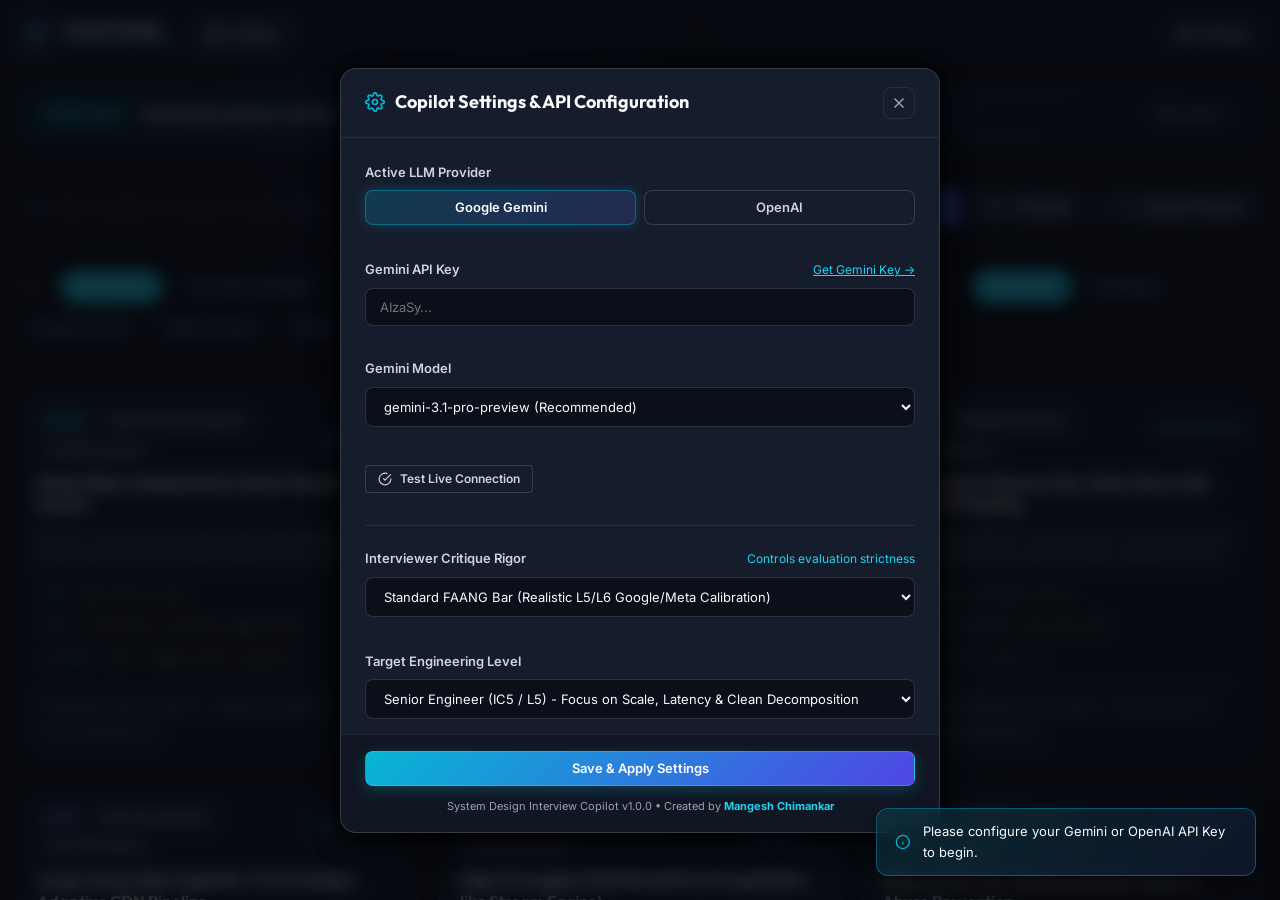
<file: app/index.html>
<!DOCTYPE html>
<html lang="en">
<head>
  <meta charset="UTF-8">
  <meta name="viewport" content="width=device-width, initial-scale=1.0">
  <title>System Design Interview Copilot</title>
  <link rel="stylesheet" href="css/variables.css">
  <link rel="stylesheet" href="css/layout.css">
  <link rel="stylesheet" href="css/components.css">
</head>
<body>
  <div class="studio-app">
    <!-- Top Navigation Header -->
    <header class="studio-header">
      <div class="header-left">
        <a href="#" class="brand-logo" id="brand-home-link" title="Open Problem Catalog">
          <div class="brand-icon-box">
            <svg width="22" height="22" viewBox="0 0 24 24" fill="none" stroke="currentColor" stroke-width="2">
              <rect x="2" y="2" width="8" height="8" rx="2" stroke="#06B6D4"/>
              <rect x="14" y="2" width="8" height="8" rx="2" stroke="#6366F1"/>
              <rect x="8" y="14" width="8" height="8" rx="2" stroke="#10B981"/>
              <path d="M6 10v2a2 2 0 002 2h8a2 2 0 002-2v-2" stroke="#94A3B8"/>
              <path d="M12 10v4" stroke="#94A3B8"/>
            </svg>
          </div>
          <div class="brand-name">
            <span>System Design</span>
            <span class="brand-tag">Interview Copilot</span>
          </div>
        </a>
        <button id="btn-header-catalog" class="btn btn-secondary btn-sm" title="Open Problem Library & AI Generator">
          <svg width="14" height="14" viewBox="0 0 24 24" fill="none" stroke="currentColor" stroke-width="2">
            <rect x="3" y="3" width="7" height="7"/>
            <rect x="14" y="3" width="7" height="7"/>
            <rect x="14" y="14" width="7" height="7"/>
            <rect x="3" y="14" width="7" height="7"/>
          </svg>
          <span>Catalog</span>
        </button>
      </div>

      <!-- Phase Stepper -->
      <nav class="header-stepper" id="header-stepper">
        <div class="step-item" data-phase="1" id="step-nav-1" title="Phase 1: Problem & Scope">
          <span class="step-num">1</span>
          <span class="step-label">Problem</span>
        </div>
        <span class="step-arrow">&gt;</span>
        <div class="step-item" data-phase="2" id="step-nav-2" title="Phase 2: Requirements & Math">
          <span class="step-num">2</span>
          <span class="step-label">Requirements</span>
        </div>
        <span class="step-arrow">&gt;</span>
        <div class="step-item" data-phase="3" id="step-nav-3" title="Phase 3: Architecture & Schemas">
          <span class="step-num">3</span>
          <span class="step-label">Architecture</span>
        </div>
        <span class="step-arrow">&gt;</span>
        <div class="step-item" data-phase="4" id="step-nav-4" title="Phase 4: Deep Dives">
          <span class="step-num">4</span>
          <span class="step-label">Deep Dives</span>
        </div>
        <span class="step-arrow">&gt;</span>
        <div class="step-item" data-phase="5" id="step-nav-5" title="Phase 5: Final Scorecard">
          <span class="step-num">5</span>
          <span class="step-label">Scorecard</span>
        </div>
      </nav>

      <!-- Right Header Actions -->
      <div class="header-right">
        <!-- Global Timer -->
        <div class="global-timer-widget" id="global-timer-widget">
          <span class="timer-dot"></span>
          <span id="global-timer-display">00:00</span>
        </div>

        <!-- Badges -->
        <span class="badge badge-cyan" id="header-level-badge">Senior</span>
        <span class="badge badge-indigo" id="header-model-badge">Gemini 3.1 Pro</span>

        <!-- Settings Button -->
        <button id="btn-open-settings-modal" class="btn btn-secondary btn-sm" title="Configure Settings & API Keys">
          <svg width="15" height="15" viewBox="0 0 24 24" fill="none" stroke="currentColor" stroke-width="2">
            <circle cx="12" cy="12" r="3"/>
            <path d="M19.4 15a1.65 1.65 0 0 0 .33 1.82l.06.06a2 2 0 0 1 0 2.83 2 2 0 0 1-2.83 0l-.06-.06a1.65 1.65 0 0 0-1.82-.33 1.65 1.65 0 0 0-1 1.51V21a2 2 0 0 1-2 2 2 2 0 0 1-2-2v-.09A1.65 1.65 0 0 0 9 19.4a1.65 1.65 0 0 0-1.82.33l-.06.06a2 2 0 0 1-2.83 0 2 2 0 0 1 0-2.83l.06-.06a1.65 1.65 0 0 0 .33-1.82 1.65 1.65 0 0 0-1.51-1H3a2 2 0 0 1-2-2 2 2 0 0 1 2-2h.09A1.65 1.65 0 0 0 4.6 9a1.65 1.65 0 0 0-.33-1.82l-.06-.06a2 2 0 0 1 0-2.83 2 2 0 0 1 2.83 0l.06.06a1.65 1.65 0 0 0 1.82.33H9a1.65 1.65 0 0 0 1-1.51V3a2 2 0 0 1 2-2 2 2 0 0 1 2 2v.09a1.65 1.65 0 0 0 1 1.51 1.65 1.65 0 0 0 1.82-.33l.06-.06a2 2 0 0 1 2.83 0 2 2 0 0 1 0 2.83l-.06.06a1.65 1.65 0 0 0-.33 1.82V9a1.65 1.65 0 0 0 1.51 1H21a2 2 0 0 1 2 2 2 2 0 0 1-2 2h-.09a1.65 1.65 0 0 0-1.51 1z"/>
          </svg>
          Settings
        </button>
      </div>
    </header>

    <!-- Main Workspace Stage Viewport (Modular Stage Views loaded here) -->
    <main class="studio-main">
      <div class="stage-viewport" id="stage-viewport"></div>
    </main>

    <!-- Modular Modals Root -->
    <div id="modals-root"></div>

    <!-- Modular Floating Tools Root (Clarification Drawer & AI Assistant) -->
    <div id="floating-tools-root"></div>

    <!-- Toast Notification Container -->
    <div id="toast-container" class="toast-container"></div>
  </div>

  <script type="module" src="js/app.js"></script>
</body>
</html>
</file>
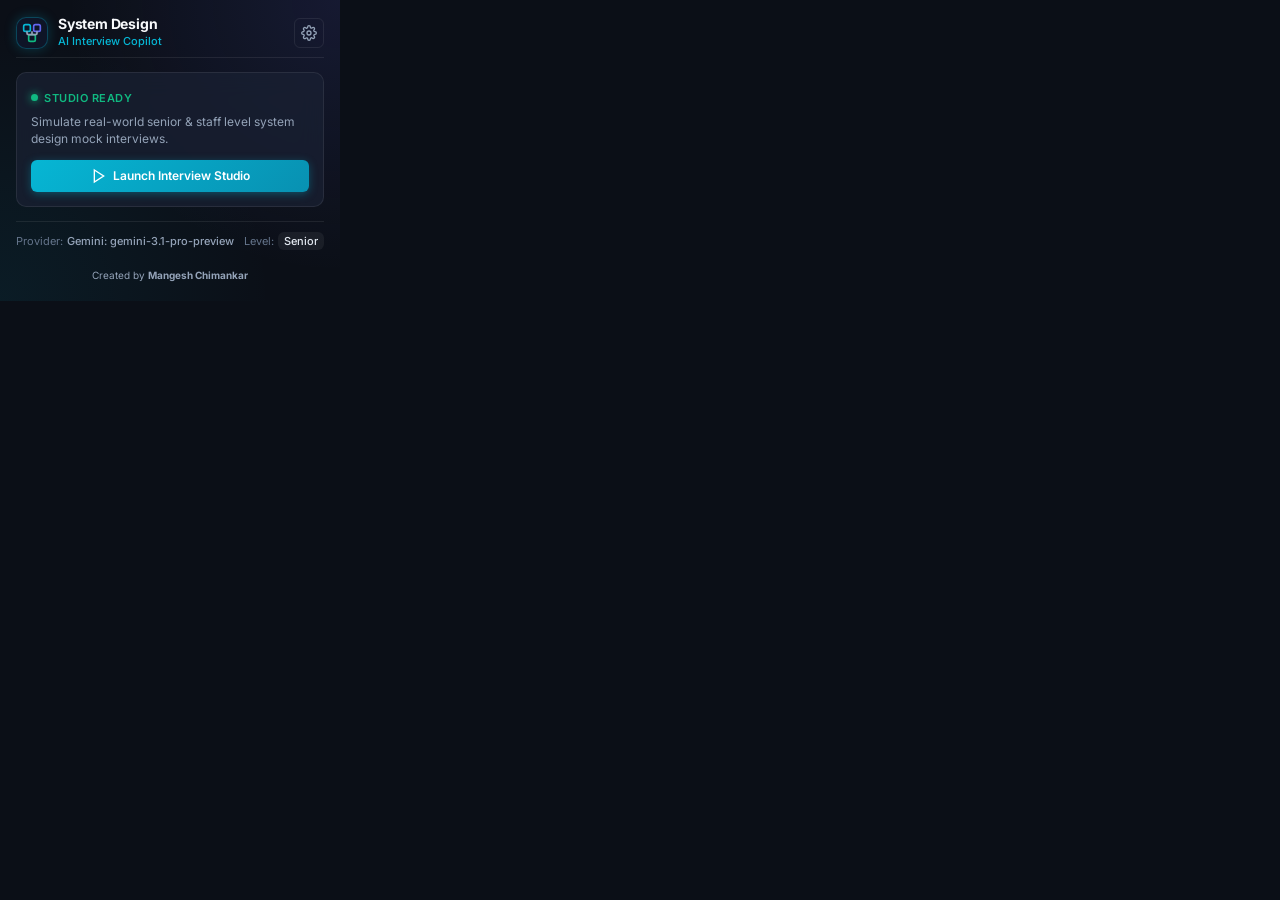
<file: popup/popup.html>
<!DOCTYPE html>
<html lang="en">
<head>
  <meta charset="UTF-8">
  <meta name="viewport" content="width=device-width, initial-scale=1.0">
  <title>System Design Copilot</title>
  <link rel="stylesheet" href="popup.css">
</head>
<body>
  <div class="popup-container">
    <!-- Header -->
    <header class="popup-header">
      <div class="brand">
        <div class="logo-badge">
          <svg width="20" height="20" viewBox="0 0 24 24" fill="none" stroke="currentColor" stroke-width="2">
            <rect x="2" y="2" width="8" height="8" rx="2" stroke="#06B6D4"/>
            <rect x="14" y="2" width="8" height="8" rx="2" stroke="#6366F1"/>
            <rect x="8" y="14" width="8" height="8" rx="2" stroke="#10B981"/>
            <path d="M6 10v2a2 2 0 002 2h8a2 2 0 002-2v-2" stroke="#94A3B8"/>
            <path d="M12 10v4" stroke="#94A3B8"/>
          </svg>
        </div>
        <div>
          <h1 class="brand-title">System Design</h1>
          <span class="brand-subtitle">AI Interview Copilot</span>
        </div>
      </div>
      <button id="btn-open-settings" class="icon-btn" title="Open Settings">
        <svg width="16" height="16" viewBox="0 0 24 24" fill="none" stroke="currentColor" stroke-width="2">
          <circle cx="12" cy="12" r="3"/>
          <path d="M19.4 15a1.65 1.65 0 0 0 .33 1.82l.06.06a2 2 0 0 1 0 2.83 2 2 0 0 1-2.83 0l-.06-.06a1.65 1.65 0 0 0-1.82-.33 1.65 1.65 0 0 0-1 1.51V21a2 2 0 0 1-2 2 2 2 0 0 1-2-2v-.09A1.65 1.65 0 0 0 9 19.4a1.65 1.65 0 0 0-1.82.33l-.06.06a2 2 0 0 1-2.83 0 2 2 0 0 1 0-2.83l.06-.06a1.65 1.65 0 0 0 .33-1.82 1.65 1.65 0 0 0-1.51-1H3a2 2 0 0 1-2-2 2 2 0 0 1 2-2h.09A1.65 1.65 0 0 0 4.6 9a1.65 1.65 0 0 0-.33-1.82l-.06-.06a2 2 0 0 1 0-2.83 2 2 0 0 1 2.83 0l.06.06a1.65 1.65 0 0 0 1.82.33H9a1.65 1.65 0 0 0 1-1.51V3a2 2 0 0 1 2-2 2 2 0 0 1 2 2v.09a1.65 1.65 0 0 0 1 1.51 1.65 1.65 0 0 0 1.82-.33l.06-.06a2 2 0 0 1 2.83 0 2 2 0 0 1 0 2.83l-.06.06a1.65 1.65 0 0 0-.33 1.82V9a1.65 1.65 0 0 0 1.51 1H21a2 2 0 0 1 2 2 2 2 0 0 1-2 2h-.09a1.65 1.65 0 0 0-1.51 1z"/>
        </svg>
      </button>
    </header>

    <!-- Session Status Card -->
    <section id="session-card" class="session-card">
      <div id="no-session-view" class="card-content">
        <div class="status-indicator ready">
          <span class="pulse-dot"></span>
          <span>Studio Ready</span>
        </div>
        
        <!-- Last Completed Interview Summary Pill (if available) -->
        <div id="last-interview-summary" class="last-interview-box hidden" style="margin: 10px 0; padding: 8px 10px; background: rgba(10, 14, 24, 0.6); border: 1px solid var(--border-subtle); border-radius: var(--radius-sm); text-align: left;">
          <div style="display: flex; justify-content: space-between; align-items: center; margin-bottom: 2px;">
            <span style="font-size: 10px; font-weight: 700; color: var(--cyan-400); text-transform: uppercase;">Latest Result</span>
            <span id="last-interview-verdict" class="badge badge-emerald" style="font-size: 9px; padding: 2px 6px;">Strong Hire</span>
          </div>
          <div id="last-interview-title" style="font-size: 11px; font-weight: 600; color: var(--text-primary); white-space: nowrap; overflow: hidden; text-overflow: ellipsis;">
            Global Ride-Hailing Match
          </div>
          <div id="last-interview-meta" style="font-size: 10px; color: var(--text-muted); margin-top: 2px;">
            Score: 88/100 • 35m active
          </div>
        </div>

        <p id="no-session-desc" class="status-text">Simulate real-world senior & staff level system design mock interviews.</p>
        <button id="btn-start-new" class="btn btn-primary btn-block">
          <svg width="16" height="16" viewBox="0 0 24 24" fill="none" stroke="currentColor" stroke-width="2">
            <polygon points="5 3 19 12 5 21 5 3"/>
          </svg>
          Launch Interview Studio
        </button>
      </div>

      <div id="active-session-view" class="card-content hidden">
        <div class="status-indicator active">
          <span class="pulse-dot active-dot"></span>
          <span>Interview In Progress</span>
        </div>
        <h3 id="session-problem-title" class="session-title">Designing Distributed System</h3>
        <div class="session-meta">
          <span id="session-phase-badge" class="badge">Phase 2: Clarification</span>
          <span id="session-time" class="time-badge">14:20</span>
        </div>
        <div class="action-row">
          <button id="btn-resume-session" class="btn btn-primary">
            Resume Interview
          </button>
          <button id="btn-discard-session" class="btn btn-ghost" title="Reset Session">
            <svg width="14" height="14" viewBox="0 0 24 24" fill="none" stroke="currentColor" stroke-width="2">
              <polyline points="3 6 5 6 21 6"/>
              <path d="M19 6v14a2 2 0 0 1-2 2H7a2 2 0 0 1-2-2V6m3 0V4a2 2 0 0 1 2-2h4a2 2 0 0 1 2 2v2"/>
            </svg>
          </button>
        </div>
      </div>
    </section>

    <!-- Model Status & Level Footer -->
    <footer class="popup-footer">
      <div class="footer-item">
        <span class="label">Provider:</span>
        <span id="footer-provider" class="value">Gemini 3.1 Pro</span>
      </div>
      <div class="footer-item">
        <span class="label">Level:</span>
        <span id="footer-level" class="value badge-level">Senior Eng</span>
      </div>
    </footer>
    <div style="text-align: center; padding: 4px 0 2px; font-size: 10px; color: var(--text-muted);">
      Created by <strong style="color: var(--cyan-400);">Mangesh Chimankar</strong>
    </div>
  </div>

  <script type="module" src="popup.js"></script>
</body>
</html>
</file>
<file: app/css/variables.css>
@import url('https://fonts.googleapis.com/css2?family=Inter:wght@300;400;500;600;700;800&family=JetBrains+Mono:ital,wght@0,400;0,500;0,700;1,400&family=Outfit:wght@500;600;700;800&display=swap');

:root {
  /* Color Palette - Deep Cyber & Sleek Dark Mode */
  --bg-base: #07090E;
  --bg-surface: #0E131F;
  --bg-surface-elevated: #151C2C;
  --bg-surface-glass: rgba(14, 19, 31, 0.75);
  --bg-card: rgba(21, 28, 44, 0.6);
  --bg-card-hover: rgba(28, 38, 60, 0.8);
  --bg-input: rgba(10, 14, 24, 0.85);

  /* Borders & Glows */
  --border-subtle: rgba(255, 255, 255, 0.08);
  --border-medium: rgba(255, 255, 255, 0.14);
  --border-bright: rgba(255, 255, 255, 0.25);
  --border-cyan-glow: rgba(6, 182, 212, 0.4);
  --border-indigo-glow: rgba(99, 102, 241, 0.4);

  /* Accent Colors */
  --cyan-400: #22D3EE;
  --cyan-500: #06B6D4;
  --cyan-600: #0891B2;
  --cyan-glow: rgba(6, 182, 212, 0.25);

  --indigo-400: #818CF8;
  --indigo-500: #6366F1;
  --indigo-600: #4F46E5;
  --indigo-glow: rgba(99, 102, 241, 0.25);

  --purple-500: #A855F7;
  --emerald-400: #34D399;
  --emerald-500: #10B981;
  --amber-400: #FBBF24;
  --amber-500: #F59E0B;
  --rose-400: #FB7185;
  --rose-500: #F43F5E;

  /* Typography Colors */
  --text-primary: #F8FAFC;
  --text-secondary: #CBD5E1;
  --text-muted: #94A3B8;
  --text-subtle: #64748B;
  --text-inverse: #0F172A;

  /* Fonts */
  --font-sans: 'Inter', system-ui, -apple-system, sans-serif;
  --font-display: 'Outfit', 'Inter', system-ui, sans-serif;
  --font-mono: 'JetBrains Mono', monospace;

  /* Shadows */
  --shadow-sm: 0 1px 2px 0 rgba(0, 0, 0, 0.4);
  --shadow-md: 0 4px 12px -1px rgba(0, 0, 0, 0.5), 0 2px 4px -2px rgba(0, 0, 0, 0.4);
  --shadow-lg: 0 12px 28px -4px rgba(0, 0, 0, 0.6), 0 4px 8px -2px rgba(0, 0, 0, 0.4);
  --shadow-cyan-glow: 0 0 20px -2px rgba(6, 182, 212, 0.35);
  --shadow-indigo-glow: 0 0 20px -2px rgba(99, 102, 241, 0.35);

  /* Radii */
  --radius-xs: 4px;
  --radius-sm: 8px;
  --radius-md: 12px;
  --radius-lg: 16px;
  --radius-xl: 20px;
  --radius-full: 9999px;

  /* Transitions */
  --transition-fast: 150ms cubic-bezier(0.4, 0, 0.2, 1);
  --transition-normal: 250ms cubic-bezier(0.4, 0, 0.2, 1);
  --transition-smooth: 350ms cubic-bezier(0.16, 1, 0.3, 1);

  /* Layout Constants */
  --header-height: 68px;
  --max-content-width: 1400px;
}
</file>
<file: app/css/layout.css>
/* System Design Studio - Layout Styles */

* {
  box-sizing: border-box;
  margin: 0;
  padding: 0;
}

.hidden, [hidden] {
  display: none !important;
}

html, body {
  width: 100%;
  height: 100%;
  background-color: var(--bg-base);
  color: var(--text-primary);
  font-family: var(--font-sans);
  font-size: 14px;
  line-height: 1.6;
  overflow: hidden;
  -webkit-font-smoothing: antialiased;
  -moz-osx-font-smoothing: grayscale;
}

/* Background Ambient Lighting Glows */
body::before {
  content: '';
  position: fixed;
  top: -150px;
  left: 15%;
  width: 600px;
  height: 600px;
  background: radial-gradient(circle, rgba(99, 102, 241, 0.12) 0%, transparent 70%);
  pointer-events: none;
  z-index: 0;
}

body::after {
  content: '';
  position: fixed;
  bottom: -150px;
  right: 15%;
  width: 700px;
  height: 700px;
  background: radial-gradient(circle, rgba(6, 182, 212, 0.09) 0%, transparent 70%);
  pointer-events: none;
  z-index: 0;
}

.studio-app {
  display: flex;
  flex-direction: column;
  height: 100vh;
  width: 100vw;
  position: relative;
  z-index: 1;
}

/* ==========================================================================
   Header Bar
   ========================================================================== */
.studio-header {
  height: var(--header-height);
  background: var(--bg-surface-glass);
  backdrop-filter: blur(16px);
  -webkit-backdrop-filter: blur(16px);
  border-bottom: 1px solid var(--border-subtle);
  display: flex;
  align-items: center;
  justify-content: space-between;
  padding: 0 18px;
  gap: 12px;
  flex-shrink: 0;
  z-index: 50;
}

.header-left {
  display: flex;
  align-items: center;
  gap: 12px;
  flex-shrink: 0;
}

.brand-logo {
  display: flex;
  align-items: center;
  gap: 10px;
  cursor: pointer;
  text-decoration: none;
}

.brand-icon-box {
  width: 36px;
  height: 36px;
  border-radius: var(--radius-md);
  background: linear-gradient(135deg, rgba(14, 19, 31, 0.9), rgba(21, 28, 44, 0.9));
  border: 1px solid var(--border-cyan-glow);
  box-shadow: 0 0 16px var(--cyan-glow);
  display: flex;
  align-items: center;
  justify-content: center;
  flex-shrink: 0;
}

.brand-name {
  font-family: var(--font-display);
  font-size: 15px;
  font-weight: 700;
  color: var(--text-primary);
  letter-spacing: -0.3px;
  display: flex;
  flex-direction: column;
  line-height: 1.15;
}

.brand-tag {
  font-family: var(--font-sans);
  font-size: 10px;
  font-weight: 600;
  color: var(--cyan-400);
  text-transform: uppercase;
  letter-spacing: 0.8px;
}

/* Stepper Bar in Header */
.header-stepper {
  display: flex;
  align-items: center;
  gap: 4px;
  background: rgba(10, 14, 24, 0.6);
  padding: 3px 6px;
  border-radius: var(--radius-full);
  border: 1px solid var(--border-subtle);
  flex: 0 1 auto;
  min-width: 0;
  overflow-x: auto;
  scrollbar-width: none;
}

.header-stepper::-webkit-scrollbar {
  display: none;
}

.step-item {
  display: flex;
  align-items: center;
  gap: 6px;
  padding: 4px 9px;
  border-radius: var(--radius-full);
  color: var(--text-subtle);
  font-size: 11px;
  font-weight: 500;
  white-space: nowrap;
  flex-shrink: 0;
  transition: all var(--transition-normal);
  cursor: default;
  user-select: none;
}

.step-num {
  width: 18px;
  height: 18px;
  border-radius: 50%;
  background: rgba(255, 255, 255, 0.06);
  display: flex;
  align-items: center;
  justify-content: center;
  font-size: 10px;
  font-weight: 700;
  font-family: var(--font-mono);
  flex-shrink: 0;
}

.step-item.active {
  background: linear-gradient(135deg, rgba(6, 182, 212, 0.2), rgba(99, 102, 241, 0.2));
  border: 1px solid var(--border-cyan-glow);
  color: var(--text-primary);
  box-shadow: 0 0 12px var(--cyan-glow);
}

.step-item.active .step-num {
  background: var(--cyan-500);
  color: #FFFFFF;
}

.step-item.completed {
  color: var(--emerald-400);
}

.step-item.completed .step-num {
  background: rgba(16, 185, 129, 0.2);
  color: var(--emerald-400);
  border: 1px solid rgba(16, 185, 129, 0.4);
}

.step-arrow {
  color: var(--border-medium);
  font-size: 9px;
  flex-shrink: 0;
}

/* Header Right Actions */
.header-right {
  display: flex;
  align-items: center;
  gap: 8px;
  flex-shrink: 0;
  justify-content: flex-end;
}

/* Session Timer Widget */
.global-timer-widget {
  display: flex;
  align-items: center;
  gap: 6px;
  background: rgba(15, 23, 42, 0.8);
  border: 1px solid var(--border-subtle);
  border-radius: var(--radius-full);
  padding: 4px 10px;
  font-family: var(--font-mono);
  font-size: 12px;
  font-weight: 600;
  color: var(--text-secondary);
  box-shadow: var(--shadow-sm);
  flex-shrink: 0;
  white-space: nowrap;
}

.global-timer-widget.running {
  border-color: var(--border-cyan-glow);
  color: var(--cyan-400);
}

.timer-dot {
  width: 8px;
  height: 8px;
  border-radius: 50%;
  background: var(--text-subtle);
}

.global-timer-widget.running .timer-dot {
  background: var(--cyan-400);
  box-shadow: 0 0 8px var(--cyan-400);
  animation: pulse 1.5s infinite;
}

/* ==========================================================================
   Main Stage Container
   ========================================================================== */
.studio-main {
  flex: 1;
  position: relative;
  overflow-y: auto;
  overflow-x: hidden;
  display: flex;
  flex-direction: column;
}

.stage-viewport {
  flex: 1;
  width: 100%;
  max-width: var(--max-content-width);
  margin: 0 auto;
  padding: 28px 32px 64px;
  display: flex;
  flex-direction: column;
  animation: fadeIn 0.3s ease-out;
}

.stage-view {
  display: none;
  width: 100%;
  flex-direction: column;
  gap: 24px;
}

.stage-view.active {
  display: flex;
}

@keyframes fadeIn {
  from { opacity: 0; transform: translateY(6px); }
  to { opacity: 1; transform: translateY(0); }
}

/* ==========================================================================
   Toast Notification Container
   ========================================================================== */
.toast-container {
  position: fixed;
  bottom: 24px;
  right: 24px;
  display: flex;
  flex-direction: column;
  gap: 10px;
  z-index: 9999;
  pointer-events: none;
}

.toast {
  pointer-events: auto;
  display: flex;
  align-items: center;
  gap: 12px;
  background: var(--bg-surface-elevated);
  border: 1px solid var(--border-medium);
  border-radius: var(--radius-md);
  padding: 12px 18px;
  color: var(--text-primary);
  font-size: 13px;
  box-shadow: var(--shadow-lg);
  backdrop-filter: blur(12px);
  animation: slideInRight 0.25s cubic-bezier(0.16, 1, 0.3, 1);
  max-width: 380px;
}

.toast.success {
  border-color: rgba(16, 185, 129, 0.4);
  background: linear-gradient(135deg, rgba(16, 185, 129, 0.15), rgba(15, 23, 42, 0.95));
}

.toast.error {
  border-color: rgba(244, 63, 94, 0.4);
  background: linear-gradient(135deg, rgba(244, 63, 94, 0.15), rgba(15, 23, 42, 0.95));
}

.toast.info {
  border-color: var(--border-cyan-glow);
  background: linear-gradient(135deg, rgba(6, 182, 212, 0.15), rgba(15, 23, 42, 0.95));
}

@keyframes slideInRight {
  from { opacity: 0; transform: translateX(40px); }
  to { opacity: 1; transform: translateX(0); }
}

/* ==========================================================================
   Responsive Breakpoints for Studio Navigation & Layout
   ========================================================================== */
@media (max-width: 1400px) {
  .step-label {
    max-width: 80px;
    overflow: hidden;
    text-overflow: ellipsis;
    white-space: nowrap;
  }
}

@media (max-width: 1180px) {
  .studio-header {
    padding: 0 12px;
    gap: 8px;
  }
  .step-label {
    display: none;
  }
  .header-stepper {
    gap: 3px;
    padding: 2px 4px;
  }
  .step-item {
    padding: 3px 6px;
  }
}

@media (max-width: 900px) {
  .brand-tag, .brand-name {
    display: none;
  }
  .header-stepper {
    max-width: 48vw;
  }
  .header-right #header-model-badge {
    max-width: 105px;
  }
}

@media (max-width: 720px) {
  .header-right .badge {
    display: none;
  }
}
  .stage-viewport {
    padding: 16px 16px 48px;
  }
  .header-right .badge {
    display: none;
  }
}

@media (max-width: 600px) {
  .studio-header {
    height: auto;
    min-height: 52px;
    padding: 6px 10px;
    flex-wrap: wrap;
  }
  .header-stepper {
    order: 3;
    width: 100%;
    justify-content: center;
    margin-top: 4px;
  }
  .global-timer-widget {
    padding: 3px 8px;
    font-size: 11px;
  }
}

/* ==========================================================================
   Robust Print Styles for Complete Multi-Page PDF Generation
   ========================================================================== */
@media print {
  html, body, .studio-app, .studio-main, .stage-viewport, .stage-view, #phase-view-6, .scorecard-container {
    height: auto !important;
    min-height: 0 !important;
    max-height: none !important;
    overflow: visible !important;
    position: static !important;
    display: block !important;
    width: 100% !important;
    max-width: 100% !important;
    padding: 0 !important;
    margin: 0 !important;
    background: #FFFFFF !important;
    color: #000000 !important;
  }

  body::before, body::after {
    display: none !important;
  }
}
</file>
<file: app/css/components.css>
/* System Design Studio - Component Styles */

/* ==========================================================================
   Buttons
   ========================================================================== */
.btn {
  display: inline-flex;
  align-items: center;
  justify-content: center;
  gap: 8px;
  font-family: var(--font-sans);
  font-size: 13px;
  font-weight: 600;
  line-height: 1;
  padding: 10px 18px;
  border-radius: var(--radius-sm);
  border: 1px solid transparent;
  cursor: pointer;
  transition: all var(--transition-normal);
  text-decoration: none;
  user-select: none;
  white-space: nowrap;
}

.btn:disabled {
  opacity: 0.5;
  cursor: not-allowed;
  transform: none !important;
  box-shadow: none !important;
}

.btn-primary {
  background: linear-gradient(135deg, var(--cyan-500), var(--indigo-600));
  color: #FFFFFF;
  border-color: rgba(255, 255, 255, 0.15);
  box-shadow: 0 4px 14px var(--cyan-glow);
}

.btn-primary:hover:not(:disabled) {
  background: linear-gradient(135deg, var(--cyan-400), var(--indigo-500));
  box-shadow: 0 6px 20px var(--shadow-cyan-glow);
  transform: translateY(-1px);
}

.btn-primary:active:not(:disabled) {
  transform: translateY(0);
}

.btn-secondary {
  background: var(--bg-surface-elevated);
  color: var(--text-secondary);
  border-color: var(--border-medium);
}

.btn-secondary:hover:not(:disabled) {
  background: var(--bg-card-hover);
  color: var(--text-primary);
  border-color: var(--border-bright);
}

.btn-ghost {
  background: transparent;
  color: var(--text-muted);
  border-color: transparent;
}

.btn-ghost:hover:not(:disabled) {
  background: rgba(255, 255, 255, 0.06);
  color: var(--text-primary);
}

.btn-danger {
  background: rgba(244, 63, 94, 0.15);
  color: var(--rose-400);
  border-color: rgba(244, 63, 94, 0.3);
}

.btn-danger:hover:not(:disabled) {
  background: var(--rose-500);
  color: #FFFFFF;
  border-color: var(--rose-500);
}

.btn-lg {
  padding: 12px 24px;
  font-size: 14px;
  border-radius: var(--radius-md);
}

.btn-sm {
  padding: 6px 12px;
  font-size: 12px;
  border-radius: var(--radius-xs);
}

/* ==========================================================================
   Cards & Panels
   ========================================================================== */
.card {
  background: var(--bg-card);
  backdrop-filter: blur(16px);
  -webkit-backdrop-filter: blur(16px);
  border: 1px solid var(--border-subtle);
  border-radius: var(--radius-lg);
  padding: 24px;
  box-shadow: var(--shadow-md);
  position: relative;
  transition: all var(--transition-normal);
}

.card:hover {
  border-color: var(--border-medium);
}

.card-header {
  display: flex;
  align-items: center;
  justify-content: space-between;
  margin-bottom: 16px;
}

.card-title {
  font-family: var(--font-display);
  font-size: 18px;
  font-weight: 700;
  color: var(--text-primary);
  display: flex;
  align-items: center;
  gap: 10px;
}

.card-subtitle {
  font-size: 13px;
  color: var(--text-muted);
  margin-top: 4px;
}

.hidden, [hidden] {
  display: none !important;
}

/* ==========================================================================
   Badges & Tags
   ========================================================================== */
.badge {
  display: inline-flex;
  align-items: center;
  gap: 5px;
  padding: 4px 10px;
  border-radius: var(--radius-full);
  font-size: 11px;
  font-weight: 600;
  letter-spacing: 0.3px;
  white-space: nowrap;
  line-height: 1.2;
  flex-shrink: 0;
}

.badge-cyan {
  background: rgba(6, 182, 212, 0.15);
  color: var(--cyan-400);
  border: 1px solid rgba(6, 182, 212, 0.3);
}

.badge-indigo {
  background: rgba(99, 102, 241, 0.15);
  color: var(--indigo-400);
  border: 1px solid rgba(99, 102, 241, 0.3);
}

.badge-emerald {
  background: rgba(16, 185, 129, 0.15);
  color: var(--emerald-400);
  border: 1px solid rgba(16, 185, 129, 0.3);
}

.badge-amber {
  background: rgba(245, 158, 11, 0.15);
  color: var(--amber-400);
  border: 1px solid rgba(245, 158, 11, 0.3);
}

.badge-purple {
  background: rgba(168, 85, 247, 0.15);
  color: #C084FC;
  border: 1px solid rgba(168, 85, 247, 0.3);
}

/* ==========================================================================
   Form Controls
   ========================================================================== */
.form-group {
  display: flex;
  flex-direction: column;
  gap: 8px;
  margin-bottom: 18px;
}

.form-label {
  font-size: 13px;
  font-weight: 600;
  color: var(--text-secondary);
  display: flex;
  align-items: center;
  justify-content: space-between;
}

.form-helper {
  font-size: 12px;
  color: var(--text-subtle);
  font-weight: 400;
}

.form-input, .form-select, .form-textarea {
  width: 100%;
  background: var(--bg-input);
  border: 1px solid var(--border-medium);
  border-radius: var(--radius-sm);
  padding: 10px 14px;
  color: var(--text-primary);
  font-family: var(--font-sans);
  font-size: 13px;
  transition: all var(--transition-fast);
  outline: none;
}

.form-input:focus, .form-select:focus, .form-textarea:focus {
  border-color: var(--cyan-500);
  box-shadow: 0 0 0 3px rgba(6, 182, 212, 0.18);
  background: rgba(15, 23, 42, 0.95);
}

.form-textarea {
  font-family: var(--font-mono);
  font-size: 13px;
  line-height: 1.6;
  resize: vertical;
  min-height: 120px;
}

/* ==========================================================================
   Modal Dialog
   ========================================================================== */
.modal-backdrop {
  position: fixed;
  inset: 0;
  background: rgba(7, 9, 14, 0.75);
  backdrop-filter: blur(8px);
  -webkit-backdrop-filter: blur(8px);
  display: flex;
  align-items: center;
  justify-content: center;
  z-index: 1000;
  opacity: 0;
  pointer-events: none;
  transition: opacity var(--transition-normal);
}

.modal-backdrop.open {
  opacity: 1;
  pointer-events: auto;
}

.modal-dialog {
  background: var(--bg-surface-elevated);
  border: 1px solid var(--border-medium);
  border-radius: var(--radius-lg);
  width: 90%;
  max-width: 600px;
  max-height: 85vh;
  display: flex;
  flex-direction: column;
  box-shadow: var(--shadow-lg), 0 0 30px rgba(0, 0, 0, 0.8);
  transform: scale(0.95) translateY(10px);
  transition: transform var(--transition-normal);
  overflow: hidden;
}

.modal-backdrop.open .modal-dialog {
  transform: scale(1) translateY(0);
}

.modal-header {
  display: flex;
  align-items: center;
  justify-content: space-between;
  padding: 18px 24px;
  border-bottom: 1px solid var(--border-subtle);
}

.modal-title {
  font-family: var(--font-display);
  font-size: 18px;
  font-weight: 700;
  color: var(--text-primary);
  display: flex;
  align-items: center;
  gap: 10px;
}

.modal-body {
  padding: 24px;
  overflow-y: auto;
  display: flex;
  flex-direction: column;
  gap: 16px;
}

.modal-footer {
  display: flex;
  align-items: center;
  justify-content: flex-end;
  gap: 12px;
  padding: 16px 24px;
  border-top: 1px solid var(--border-subtle);
  background: rgba(10, 14, 24, 0.4);
}

/* ==========================================================================
   Spinners & Pulsing Effects
   ========================================================================== */
.spinner {
  width: 18px;
  height: 18px;
  border: 2px solid rgba(255, 255, 255, 0.2);
  border-top-color: var(--cyan-400);
  border-radius: 50%;
  animation: spin 0.7s linear infinite;
}

@keyframes spin {
  to { transform: rotate(360deg); }
}

/* ==========================================================================
   Provider Panels & Tabs
   ========================================================================== */
.provider-tab.active {
  background: linear-gradient(135deg, rgba(6, 182, 212, 0.2), rgba(99, 102, 241, 0.2));
  border-color: var(--border-cyan-glow);
  color: var(--text-primary);
  box-shadow: 0 0 12px var(--cyan-glow);
}

.provider-panel {
  display: none;
  flex-direction: column;
  gap: 14px;
}

.provider-panel.active {
  display: flex;
}

/* ==========================================================================
   Test Connection Status Box
   ========================================================================== */
.test-status-box {
  margin-top: 10px;
  border-radius: var(--radius-sm);
  font-size: 12px;
  transition: all var(--transition-fast);
}

.test-status-box.testing {
  padding: 10px 14px;
  background: rgba(6, 182, 212, 0.08);
  border: 1px solid var(--border-cyan-glow);
  color: var(--cyan-400);
}

.test-status-box.success {
  padding: 10px 14px;
  background: rgba(16, 185, 129, 0.1);
  border: 1px solid rgba(16, 185, 129, 0.3);
  color: var(--emerald-400);
}

.test-status-box.error {
  padding: 10px 14px;
  background: rgba(244, 63, 94, 0.1);
  border: 1px solid rgba(244, 63, 94, 0.3);
  color: var(--rose-400);
}

.status-testing, .status-success, .status-error {
  display: flex;
  align-items: center;
  gap: 10px;
}

.status-sub {
  font-size: 11px;
  color: var(--text-muted);
  margin-top: 2px;
}

.icon-btn {
  background: transparent;
  border: 1px solid var(--border-subtle);
  color: var(--text-muted);
  width: 32px;
  height: 32px;
  border-radius: var(--radius-sm);
  display: flex;
  align-items: center;
  justify-content: center;
  cursor: pointer;
  transition: all var(--transition-fast);
}

.icon-btn:hover {
  background: rgba(255, 255, 255, 0.08);
  color: var(--text-primary);
  border-color: var(--border-medium);
}

/* ==========================================================================
   Phase 1: Discovery Banner & Action Bar
   ========================================================================== */
.discovery-banner {
  background: linear-gradient(135deg, rgba(6, 182, 212, 0.12), rgba(99, 102, 241, 0.08));
  border: 1px solid var(--border-cyan-glow);
  border-radius: var(--radius-lg);
  padding: 16px 20px;
  display: flex;
  align-items: center;
  justify-content: space-between;
  margin-bottom: 20px;
}

.banner-content {
  display: flex;
  align-items: center;
  justify-content: space-between;
  width: 100%;
}

.banner-left {
  display: flex;
  align-items: center;
  gap: 12px;
  flex-wrap: wrap;
}

.banner-role {
  font-weight: 600;
  color: var(--text-primary);
}

.banner-model {
  font-size: 12px;
  color: var(--text-muted);
}

.discovery-actions-bar {
  display: flex;
  align-items: center;
  justify-content: space-between;
  gap: 16px;
  margin-bottom: 20px;
  flex-wrap: wrap;
}

.discovery-search-box {
  position: relative;
  flex: 1;
  min-width: 260px;
}

.search-icon {
  position: absolute;
  left: 12px;
  top: 50%;
  transform: translateY(-50%);
  color: var(--text-subtle);
  pointer-events: none;
}

.search-input {
  width: 100%;
  padding-left: 36px !important;
}

.filter-chips-row {
  display: flex;
  align-items: center;
  gap: 8px;
  flex-wrap: wrap;
}

.filter-chip {
  background: rgba(15, 23, 42, 0.6);
  border: 1px solid var(--border-subtle);
  color: var(--text-muted);
  padding: 6px 14px;
  border-radius: var(--radius-full);
  font-size: 12px;
  font-weight: 500;
  cursor: pointer;
  transition: all var(--transition-fast);
  user-select: none;
}

.filter-chip:hover {
  border-color: var(--border-medium);
  color: var(--text-secondary);
}

.filter-chip.active {
  background: var(--cyan-500);
  border-color: var(--cyan-400);
  color: #FFFFFF;
  font-weight: 600;
  box-shadow: 0 0 12px var(--cyan-glow);
}

/* ==========================================================================
   Problem Cards Grid
   ========================================================================== */
.problem-cards-grid {
  display: grid;
  grid-template-columns: repeat(auto-fill, minmax(360px, 1fr));
  gap: 20px;
  margin-bottom: 28px;
}

.problem-card {
  background: var(--bg-card);
  border: 1px solid var(--border-subtle);
  border-radius: var(--radius-lg);
  padding: 20px;
  display: flex;
  flex-direction: column;
  gap: 12px;
  cursor: pointer;
  transition: all var(--transition-normal);
  position: relative;
  overflow: hidden;
}

.problem-card::before {
  content: '';
  position: absolute;
  top: 0;
  left: 0;
  right: 0;
  height: 2px;
  background: linear-gradient(90deg, var(--cyan-500), var(--indigo-500));
  opacity: 0;
  transition: opacity var(--transition-normal);
}

.problem-card:hover {
  transform: translateY(-3px);
  border-color: var(--border-cyan-glow);
  box-shadow: var(--shadow-lg), 0 0 20px rgba(6, 182, 212, 0.15);
  background: var(--bg-card-hover);
}

.problem-card:hover::before {
  opacity: 1;
}

.problem-card-top {
  display: flex;
  align-items: center;
  justify-content: space-between;
}

.card-badges {
  display: flex;
  align-items: center;
  gap: 6px;
}

.badge-subtle {
  background: rgba(255, 255, 255, 0.06);
  color: var(--text-muted);
  border: 1px solid var(--border-subtle);
}

.btn-card-start {
  background: transparent;
  border: none;
  color: var(--cyan-400);
  font-size: 12px;
  font-weight: 600;
  cursor: pointer;
  display: flex;
  align-items: center;
  gap: 4px;
  opacity: 0.85;
  transition: all var(--transition-fast);
}

.problem-card:hover .btn-card-start {
  opacity: 1;
  color: var(--cyan-300);
  transform: translateX(2px);
}

.problem-card-title {
  font-family: var(--font-display);
  font-size: 16px;
  font-weight: 700;
  color: var(--text-primary);
  line-height: 1.35;
}

.problem-card-desc {
  font-size: 13px;
  color: var(--text-muted);
  line-height: 1.5;
  display: -webkit-box;
  -webkit-line-clamp: 2;
  -webkit-box-orient: vertical;
  overflow: hidden;
}

.metrics-row {
  display: flex;
  flex-wrap: wrap;
  gap: 6px;
  margin-top: 4px;
}

.metric-pill {
  font-size: 11px;
  font-family: var(--font-mono);
  background: rgba(0, 0, 0, 0.35);
  border: 1px solid var(--border-subtle);
  padding: 3px 8px;
  border-radius: var(--radius-sm);
  color: var(--text-secondary);
}

.metric-pill strong {
  color: var(--cyan-400);
  font-weight: 600;
}

.problem-card-bottom {
  margin-top: auto;
  padding-top: 10px;
  border-top: 1px solid rgba(255, 255, 255, 0.05);
}

.tags-row {
  display: flex;
  flex-wrap: wrap;
  gap: 6px;
}

.tag-chip {
  font-size: 11px;
  color: var(--text-subtle);
  background: rgba(255, 255, 255, 0.03);
  padding: 2px 8px;
  border-radius: var(--radius-full);
}

/* Empty State */
.empty-problems-state {
  grid-column: 1 / -1;
  text-align: center;
  padding: 48px 24px;
  background: var(--bg-card);
  border: 1px dashed var(--border-medium);
  border-radius: var(--radius-lg);
  display: flex;
  flex-direction: column;
  align-items: center;
  gap: 10px;
}

.empty-problems-state h3 {
  font-family: var(--font-display);
  font-size: 18px;
  color: var(--text-primary);
}

.empty-problems-state p {
  color: var(--text-muted);
  max-width: 450px;
}

/* ==========================================================================
   Phase 2: Clarification Header & Chat
   ========================================================================== */
.clarify-header-card {
  padding: 20px 24px;
  background: linear-gradient(135deg, rgba(14, 19, 31, 0.9), rgba(21, 28, 44, 0.8));
  border: 1px solid var(--border-medium);
}

.clarify-header-top {
  display: flex;
  align-items: center;
  justify-content: space-between;
  gap: 20px;
  margin-bottom: 16px;
  flex-wrap: wrap;
}

.clarify-title {
  font-family: var(--font-display);
  font-size: 20px;
  font-weight: 700;
  color: var(--text-primary);
  letter-spacing: -0.3px;
}

.clarify-prompt-box {
  background: rgba(6, 182, 212, 0.06);
  border: 1px solid var(--border-cyan-glow);
  border-radius: var(--radius-md);
  padding: 14px 18px;
  display: flex;
  gap: 14px;
  align-items: flex-start;
}

.prompt-icon {
  margin-top: 2px;
  flex-shrink: 0;
}

.prompt-label {
  font-size: 11px;
  font-weight: 700;
  text-transform: uppercase;
  color: var(--cyan-400);
  letter-spacing: 0.5px;
  display: block;
  margin-bottom: 4px;
}

.prompt-text {
  font-size: 13px;
  color: var(--text-secondary);
  line-height: 1.6;
}

/* Clarification Chat Card */
.clarify-chat-card {
  padding: 0;
  display: flex;
  flex-direction: column;
  height: 580px;
  overflow: hidden;
}

.chat-card-header {
  display: flex;
  align-items: center;
  justify-content: space-between;
  padding: 16px 20px;
  border-bottom: 1px solid var(--border-subtle);
  background: rgba(10, 14, 24, 0.4);
}

.chat-messages-container {
  flex: 1;
  overflow-y: auto;
  padding: 20px;
  display: flex;
  flex-direction: column;
  gap: 16px;
}

.chat-message {
  display: flex;
  gap: 12px;
  max-width: 85%;
  animation: fadeIn 0.25s ease-out;
}

.chat-message.candidate-msg {
  align-self: flex-end;
  flex-direction: row-reverse;
}

.chat-avatar {
  width: 32px;
  height: 32px;
  border-radius: var(--radius-sm);
  display: flex;
  align-items: center;
  justify-content: center;
  font-size: 11px;
  font-weight: 700;
  font-family: var(--font-mono);
  flex-shrink: 0;
}

.interviewer-msg .chat-avatar {
  background: linear-gradient(135deg, var(--cyan-600), var(--cyan-400));
  color: #FFFFFF;
  box-shadow: 0 0 10px var(--cyan-glow);
}

.candidate-msg .chat-avatar {
  background: linear-gradient(135deg, var(--indigo-600), var(--indigo-400));
  color: #FFFFFF;
  box-shadow: 0 0 10px var(--indigo-glow);
}

.chat-bubble {
  padding: 12px 16px;
  border-radius: var(--radius-md);
  font-size: 13px;
  line-height: 1.6;
  position: relative;
}

.interviewer-msg .chat-bubble {
  background: var(--bg-surface-elevated);
  border: 1px solid var(--border-medium);
  color: var(--text-primary);
  border-top-left-radius: var(--radius-xs);
}

.candidate-msg .chat-bubble {
  background: linear-gradient(135deg, rgba(99, 102, 241, 0.2), rgba(6, 182, 212, 0.15));
  border: 1px solid var(--border-indigo-glow);
  color: var(--text-primary);
  border-top-right-radius: var(--radius-xs);
}

.chat-bubble-content strong {
  color: var(--cyan-300);
}

.chat-bubble-content code {
  background: rgba(0, 0, 0, 0.4);
  padding: 2px 6px;
  border-radius: var(--radius-xs);
  font-family: var(--font-mono);
  font-size: 12px;
  color: var(--cyan-400);
}

.chat-bubble-content ul {
  margin: 6px 0 6px 18px;
}

/* Typing indicator */
.typing-indicator-box {
  display: flex;
  align-items: center;
  gap: 4px;
  padding: 8px 20px;
  background: rgba(10, 14, 24, 0.2);
}

.typing-dot {
  width: 6px;
  height: 6px;
  border-radius: 50%;
  background: var(--cyan-400);
  animation: typing 1.2s infinite ease-in-out;
}

.typing-dot:nth-child(2) { animation-delay: 0.2s; }
.typing-dot:nth-child(3) { animation-delay: 0.4s; }

@keyframes typing {
  0%, 80%, 100% { transform: scale(0.6); opacity: 0.4; }
  40% { transform: scale(1.1); opacity: 1; }
}

/* Suggestion Chips */
.clarify-chips-container {
  display: flex;
  align-items: center;
  gap: 8px;
  padding: 10px 20px;
  border-top: 1px solid var(--border-subtle);
  background: rgba(10, 14, 24, 0.5);
  overflow-x: auto;
  white-space: nowrap;
}

.chips-label {
  font-size: 11px;
  color: var(--text-subtle);
  font-weight: 600;
  flex-shrink: 0;
}

.clarify-chip {
  background: rgba(255, 255, 255, 0.04);
  border: 1px solid var(--border-subtle);
  color: var(--text-secondary);
  font-size: 11px;
  padding: 4px 10px;
  border-radius: var(--radius-full);
  cursor: pointer;
  transition: all var(--transition-fast);
  flex-shrink: 0;
}

.clarify-chip:hover {
  background: rgba(6, 182, 212, 0.15);
  border-color: var(--border-cyan-glow);
  color: var(--text-primary);
}

/* Chat Input */
.chat-input-wrapper {
  display: flex;
  gap: 12px;
  padding: 14px 20px;
  border-top: 1px solid var(--border-subtle);
  background: var(--bg-surface);
}

.chat-input {
  min-height: 44px !important;
  max-height: 100px;
  resize: none;
  font-family: var(--font-sans);
}

/* ==========================================================================
   Persistent Clarification Drawer
   ========================================================================== */
.floating-drawer-btn {
  position: fixed;
  bottom: 24px;
  left: 24px;
  display: flex;
  align-items: center;
  gap: 8px;
  background: var(--bg-surface-elevated);
  border: 1px solid var(--border-cyan-glow);
  color: var(--text-primary);
  padding: 10px 18px;
  border-radius: var(--radius-full);
  font-size: 12px;
  font-weight: 600;
  box-shadow: var(--shadow-lg), 0 0 16px var(--cyan-glow);
  cursor: pointer;
  z-index: 100;
  transition: all var(--transition-normal);
}

.floating-drawer-btn:hover {
  transform: translateY(-2px);
  background: var(--bg-card-hover);
  border-color: var(--cyan-400);
}

.drawer-panel {
  position: fixed;
  top: 0;
  left: 0;
  bottom: 0;
  width: 440px;
  max-width: 90vw;
  background: var(--bg-surface-elevated);
  border-right: 1px solid var(--border-medium);
  box-shadow: var(--shadow-lg), 0 0 40px rgba(0, 0, 0, 0.8);
  display: flex;
  flex-direction: column;
  z-index: 1001;
  transform: translateX(-100%);
  transition: transform var(--transition-smooth);
}

.modal-backdrop.open .drawer-panel {
  transform: translateX(0);
}

.drawer-header {
  display: flex;
  align-items: center;
  justify-content: space-between;
  padding: 18px 22px;
  border-bottom: 1px solid var(--border-subtle);
  background: rgba(10, 14, 24, 0.6);
}

.drawer-title {
  font-family: var(--font-display);
  font-size: 16px;
  font-weight: 700;
  color: var(--text-primary);
}

.drawer-body {
  padding: 20px;
  overflow-y: auto;
  display: flex;
  flex-direction: column;
  gap: 14px;
}

.drawer-msg-card {
  background: var(--bg-card);
  border: 1px solid var(--border-subtle);
  border-radius: var(--radius-md);
  padding: 12px 14px;
}

.drawer-msg-header {
  display: flex;
  align-items: center;
  justify-content: space-between;
  margin-bottom: 8px;
}

.drawer-msg-body {
  font-size: 13px;
  color: var(--text-secondary);
  line-height: 1.5;
}

.drawer-msg-body strong {
  color: var(--cyan-300);
}

.drawer-footer {
  flex-shrink: 0;
}

/* Solved Problem Cards */
.problem-card-solved {
  border-color: rgba(16, 185, 129, 0.4) !important;
  background: linear-gradient(180deg, rgba(16, 185, 129, 0.05) 0%, rgba(15, 23, 42, 0.85) 100%) !important;
}

.problem-card-solved:hover {
  border-color: var(--emerald-400) !important;
  box-shadow: 0 0 20px rgba(16, 185, 129, 0.25) !important;
}

.btn-card-start.solved-start {
  color: var(--emerald-400) !important;
  font-weight: 600;
}

/* ==========================================================================
   Phase 3: Requirements Grid & Resizable Textareas
   ========================================================================== */
.req-grid-container {
  display: grid;
  grid-template-columns: 1fr 1fr;
  gap: 20px;
  margin-top: 20px;
}

.req-box-card {
  display: flex;
  flex-direction: column;
  padding: 18px 20px;
  background: var(--bg-card);
  border: 1px solid var(--border-medium);
  border-radius: var(--radius-lg);
  gap: 12px;
}

.req-box-full {
  grid-column: 1 / -1;
}

.req-box-header {
  display: flex;
  align-items: center;
  justify-content: space-between;
  gap: 12px;
  flex-wrap: wrap;
}

.req-box-title {
  font-family: var(--font-display);
  font-size: 15px;
  font-weight: 700;
  color: var(--text-primary);
}

.req-box-sub {
  font-size: 12px;
  color: var(--text-subtle);
  display: block;
}

.req-textarea {
  min-height: 180px;
  font-family: var(--font-mono);
  font-size: 13px;
  line-height: 1.6;
  background: rgba(10, 14, 24, 0.7);
}

.req-textarea:read-only {
  background: rgba(15, 23, 42, 0.4);
  border-color: var(--border-subtle);
  color: var(--text-secondary);
  cursor: default;
}

.req-actions-bar {
  display: flex;
  justify-content: center;
  margin: 24px 0 12px;
}

/* Requirements Evaluation Card */
.req-eval-card {
  background: linear-gradient(135deg, rgba(14, 19, 31, 0.95), rgba(21, 28, 44, 0.95));
  border: 1px solid var(--border-cyan-glow);
  box-shadow: var(--shadow-lg), 0 0 24px var(--cyan-glow);
  animation: fadeIn 0.3s ease-out;
  padding: 24px;
}

.eval-loading-state {
  display: flex;
  align-items: center;
  gap: 16px;
  padding: 28px;
  justify-content: center;
  text-align: center;
}

.eval-header-row {
  margin-bottom: 16px;
  padding-bottom: 12px;
  border-bottom: 1px solid var(--border-subtle);
}

.eval-grid {
  display: grid;
  grid-template-columns: repeat(auto-fit, minmax(280px, 1fr));
  gap: 16px;
  margin-bottom: 20px;
}

.eval-card-section {
  background: rgba(10, 14, 24, 0.5);
  border: 1px solid var(--border-subtle);
  border-radius: var(--radius-md);
  padding: 14px 16px;
}

.eval-card-section h4 {
  font-size: 13px;
  font-weight: 700;
  color: var(--cyan-400);
  margin-bottom: 6px;
}

.eval-card-section p {
  font-size: 12px;
  color: var(--text-secondary);
  line-height: 1.5;
}

.eval-footer-grid {
  display: grid;
  grid-template-columns: 1fr 1fr;
  gap: 16px;
}

.eval-pill-box {
  border-radius: var(--radius-md);
  padding: 14px 16px;
  font-size: 12px;
}

.eval-pill-box ul {
  margin-top: 6px;
  margin-left: 18px;
  display: flex;
  flex-direction: column;
  gap: 4px;
  color: var(--text-secondary);
}

.eval-pill-box.success-box {
  background: rgba(16, 185, 129, 0.08);
  border: 1px solid rgba(16, 185, 129, 0.25);
}

.eval-pill-box.notice-box {
  background: rgba(6, 182, 212, 0.08);
  border: 1px solid var(--border-cyan-glow);
}

/* ==========================================================================
   Floating Context-Aware Assistant Widget
   ========================================================================== */
.floating-assistant-container {
  position: fixed;
  bottom: 24px;
  right: 24px;
  z-index: 1000;
}

.floating-assistant-btn {
  display: flex;
  align-items: center;
  gap: 10px;
  background: linear-gradient(135deg, var(--indigo-600), var(--cyan-500));
  border: 1px solid rgba(255, 255, 255, 0.2);
  color: #FFFFFF;
  padding: 10px 18px;
  border-radius: var(--radius-full);
  font-size: 13px;
  font-weight: 600;
  box-shadow: var(--shadow-lg), 0 0 20px var(--shadow-cyan-glow);
  cursor: pointer;
  transition: all var(--transition-normal);
}

.floating-assistant-btn:hover {
  transform: translateY(-2px) scale(1.02);
  box-shadow: var(--shadow-lg), 0 0 28px var(--shadow-cyan-glow);
}

.floating-assistant-container.open .floating-assistant-btn {
  display: none;
}

.assistant-btn-icon {
  position: relative;
  display: flex;
  align-items: center;
}

.assistant-panel {
  display: none;
  width: 380px;
  height: 520px;
  background: var(--bg-surface-elevated);
  border: 1px solid var(--border-cyan-glow);
  border-radius: var(--radius-lg);
  box-shadow: var(--shadow-lg), 0 0 35px rgba(0, 0, 0, 0.8);
  flex-direction: column;
  overflow: hidden;
  animation: slideInUp 0.25s cubic-bezier(0.16, 1, 0.3, 1);
}

.floating-assistant-container.open .assistant-panel {
  display: flex;
}

@keyframes slideInUp {
  from { opacity: 0; transform: translateY(20px); }
  to { opacity: 1; transform: translateY(0); }
}

.assistant-header {
  display: flex;
  align-items: center;
  justify-content: space-between;
  padding: 14px 18px;
  border-bottom: 1px solid var(--border-subtle);
  background: rgba(10, 14, 24, 0.6);
}

.assistant-title {
  font-family: var(--font-display);
  font-size: 14px;
  font-weight: 700;
  color: var(--text-primary);
  line-height: 1.2;
}

.assistant-sub {
  font-size: 11px;
  color: var(--cyan-400);
}

.assistant-body {
  flex: 1;
  overflow-y: auto;
  padding: 14px 16px;
  display: flex;
  flex-direction: column;
  gap: 12px;
}

.assistant-msg-row {
  display: flex;
  gap: 10px;
  animation: fadeIn 0.2s ease-out;
}

.assistant-msg-row.user-msg {
  flex-direction: row-reverse;
}

.assistant-msg-avatar {
  width: 24px;
  height: 24px;
  border-radius: var(--radius-xs);
  display: flex;
  align-items: center;
  justify-content: center;
  font-size: 10px;
  font-weight: 700;
  font-family: var(--font-mono);
  flex-shrink: 0;
}

.assistant-msg.assistant-msg-avatar,
.assistant-msg-row:not(.user-msg) .assistant-msg-avatar {
  background: var(--cyan-500);
  color: #FFFFFF;
}

.assistant-msg-row.user-msg .assistant-msg-avatar {
  background: var(--indigo-500);
  color: #FFFFFF;
}

.assistant-msg-bubble {
  padding: 10px 14px;
  border-radius: var(--radius-sm);
  font-size: 12px;
  line-height: 1.5;
  background: rgba(10, 14, 24, 0.6);
  border: 1px solid var(--border-subtle);
  max-width: 82%;
}

.assistant-msg-row.user-msg .assistant-msg-bubble {
  background: linear-gradient(135deg, rgba(99, 102, 241, 0.25), rgba(6, 182, 212, 0.15));
  border-color: var(--border-indigo-glow);
}

.assistant-footer {
  display: flex;
  gap: 8px;
  padding: 12px 14px;
  border-top: 1px solid var(--border-subtle);
  background: var(--bg-surface);
}

.assistant-input {
  min-height: 36px !important;
  max-height: 80px;
  resize: none;
  font-family: var(--font-sans);
  font-size: 12px;
}

/* ==========================================================================
   Phase 4: HLD Canvas & Toolbar Styles
   ========================================================================== */
.hld-schema-card {
  margin-top: 20px;
  background: var(--bg-card);
  border: 1px solid var(--border-medium);
  border-radius: var(--radius-lg);
  padding: 18px 20px;
  display: flex;
  flex-direction: column;
  gap: 12px;
}

.hld-canvas-container-card {
  margin-top: 20px;
  background: var(--bg-card);
  border: 1px solid var(--border-medium);
  border-radius: var(--radius-lg);
  padding: 16px 18px;
  display: flex;
  flex-direction: column;
  gap: 14px;
}

.canvas-header-bar {
  display: flex;
  align-items: center;
  justify-content: space-between;
  gap: 16px;
  flex-wrap: wrap;
}

.canvas-toolbar {
  display: flex;
  align-items: center;
  gap: 8px;
  background: rgba(10, 14, 24, 0.7);
  border: 1px solid var(--border-subtle);
  border-radius: var(--radius-md);
  padding: 6px 10px;
  flex-wrap: wrap;
}

.toolbar-group {
  display: flex;
  align-items: center;
  gap: 6px;
}

.toolbar-divider {
  width: 1px;
  height: 20px;
  background: var(--border-subtle);
  margin: 0 4px;
}

.canvas-tool-btn {
  height: 32px;
  padding: 0 10px;
  font-size: 11px;
  font-weight: 600;
  border-radius: var(--radius-sm);
  background: transparent;
  color: var(--text-secondary);
  border: 1px solid transparent;
  gap: 6px;
  display: flex;
  align-items: center;
  cursor: pointer;
  transition: all var(--transition-fast);
}

.canvas-tool-btn:hover {
  background: rgba(255, 255, 255, 0.06);
  color: var(--text-primary);
}

.canvas-tool-btn.active {
  background: rgba(6, 182, 212, 0.15);
  color: var(--cyan-400);
  border-color: var(--border-cyan-glow);
}

.canvas-icon-btn {
  width: 32px;
  height: 32px;
  padding: 0;
  display: flex;
  align-items: center;
  justify-content: center;
  background: transparent;
  color: var(--text-secondary);
  border: 1px solid transparent;
  border-radius: var(--radius-sm);
  cursor: pointer;
  transition: all var(--transition-fast);
}

.canvas-icon-btn:hover {
  background: rgba(255, 255, 255, 0.08);
  color: var(--text-primary);
}

.color-palette-group {
  gap: 6px;
  padding: 0 4px;
}

.canvas-color-swatch {
  width: 16px;
  height: 16px;
  border-radius: 50%;
  cursor: pointer;
  border: 2px solid transparent;
  transition: transform var(--transition-fast);
}

.canvas-color-swatch:hover {
  transform: scale(1.2);
}

.canvas-color-swatch.active {
  border-color: #FFFFFF;
  box-shadow: 0 0 8px currentColor;
}

.canvas-viewport-wrapper {
  position: relative;
  width: 100%;
  height: 520px;
  background: #090D16;
  border: 1px solid var(--border-subtle);
  border-radius: var(--radius-md);
  overflow: hidden;
}

.hld-drawing-canvas {
  width: 100%;
  height: 100%;
  display: block;
}

.canvas-text-editor-overlay {
  background: #0F172A;
  color: #F8FAFC;
  border: 1.5px solid #38BDF8;
  border-radius: var(--radius-sm);
  font-family: var(--font-sans);
  font-size: 12px;
  font-weight: 600;
  padding: 6px 8px;
  text-align: center;
  box-shadow: 0 0 12px rgba(56, 189, 248, 0.4);
  outline: none;
  resize: none;
}

/* ==========================================================================
   Phase 5: Architectural Deep Dives Styles
   ========================================================================== */
.deepdive-container {
  display: flex;
  flex-direction: column;
  gap: 20px;
  margin-top: 20px;
}

.deepdive-question-card {
  background: var(--bg-card);
  border: 1px solid var(--border-medium);
  border-radius: var(--radius-lg);
  padding: 20px 24px;
  display: flex;
  flex-direction: column;
  gap: 14px;
  transition: border-color var(--transition-fast);
}

.deepdive-question-card:focus-within {
  border-color: var(--border-indigo-glow);
}

.deepdive-q-header {
  display: flex;
  align-items: center;
  justify-content: space-between;
  gap: 12px;
  flex-wrap: wrap;
}

.deepdive-q-prompt {
  font-family: var(--font-display);
  font-size: 15px;
  font-weight: 700;
  color: var(--text-primary);
  line-height: 1.4;
  margin-bottom: 6px;
}

.deepdive-q-hint {
  font-size: 12px;
  color: var(--text-muted);
  line-height: 1.4;
}

.deepdive-textarea {
  min-height: 160px;
  font-family: var(--font-sans);
  font-size: 13px;
  line-height: 1.6;
}

.deepdive-textarea:read-only {
  background: rgba(15, 23, 42, 0.4);
  border-color: var(--border-subtle);
  color: var(--text-secondary);
  cursor: default;
}

/* Stepper Clickable Hover State */
.step-item.clickable {
  cursor: pointer;
}

.step-item.clickable:hover .step-num {
  transform: scale(1.15);
  box-shadow: 0 0 12px var(--shadow-cyan-glow);
}

.step-item.clickable:hover .step-label {
  color: var(--cyan-400);
}

/* ==========================================================================
   Phase 6: Final Scorecard & Print Layout
   ========================================================================== */
.scorecard-top-bar {
  display: flex;
  align-items: center;
  justify-content: space-between;
  gap: 16px;
  flex-wrap: wrap;
  margin-bottom: 20px;
}

.scorecard-container {
  display: flex;
  flex-direction: column;
  gap: 20px;
}

.scorecard-hero-card {
  display: flex;
  align-items: center;
  justify-content: space-between;
  padding: 24px 28px;
  background: linear-gradient(135deg, rgba(14, 19, 31, 0.95), rgba(26, 35, 56, 0.95));
  border: 1px solid var(--border-cyan-glow);
  box-shadow: var(--shadow-lg), 0 0 28px var(--cyan-glow);
  gap: 24px;
}

.scorecard-hero-left {
  flex: 1;
}

.scorecard-hero-score {
  display: flex;
  flex-direction: column;
  align-items: center;
  text-align: center;
}

.score-circle {
  width: 100px;
  height: 100px;
  border-radius: 50%;
  background: radial-gradient(circle, rgba(6, 182, 212, 0.2), rgba(15, 23, 42, 0.8));
  border: 3px solid var(--cyan-400);
  box-shadow: 0 0 20px var(--shadow-cyan-glow);
  display: flex;
  flex-direction: column;
  align-items: center;
  justify-content: center;
}

.score-number {
  font-family: var(--font-display);
  font-size: 32px;
  font-weight: 800;
  color: #FFFFFF;
  line-height: 1;
}

.score-label {
  font-size: 11px;
  color: var(--text-muted);
  font-weight: 600;
}

.scorecard-two-col-grid {
  display: grid;
  grid-template-columns: 1fr 1fr;
  gap: 20px;
}

.scorecard-detail-card {
  background: var(--bg-card);
  border: 1px solid var(--border-medium);
  border-radius: var(--radius-lg);
  padding: 20px 22px;
  display: flex;
  flex-direction: column;
}

.timing-table-wrapper {
  overflow-x: auto;
}

.timing-table {
  width: 100%;
  border-collapse: collapse;
  font-size: 12px;
}

.timing-table th {
  text-align: left;
  padding: 8px 10px;
  border-bottom: 1px solid var(--border-medium);
  color: var(--text-muted);
  font-weight: 600;
}

.timing-table td {
  padding: 10px 10px;
  border-bottom: 1px solid var(--border-subtle);
  color: var(--text-primary);
}

.competency-bars-list {
  display: flex;
  flex-direction: column;
  gap: 12px;
}

.comp-bar-item {
  display: flex;
  flex-direction: column;
  gap: 4px;
}

.comp-bar-header {
  display: flex;
  justify-content: space-between;
  font-size: 12px;
  font-weight: 600;
}

.comp-bar-name {
  color: var(--text-secondary);
}

.comp-bar-score {
  color: var(--cyan-400);
}

.comp-bar-track {
  width: 100%;
  height: 6px;
  background: rgba(255, 255, 255, 0.08);
  border-radius: var(--radius-full);
  overflow: hidden;
}

.comp-bar-fill {
  height: 100%;
  background: linear-gradient(90deg, var(--indigo-500), var(--cyan-400));
  border-radius: var(--radius-full);
  transition: width 0.6s cubic-bezier(0.16, 1, 0.3, 1);
}

.scorecard-bullet-list {
  display: flex;
  flex-direction: column;
  gap: 8px;
  font-size: 12px;
  color: var(--text-secondary);
  line-height: 1.5;
}

.gold-standard-card {
  background: linear-gradient(135deg, rgba(15, 20, 32, 0.95), rgba(24, 32, 50, 0.95));
  border: 1px solid var(--border-amber-glow);
  padding: 24px;
}

.gold-grid {
  display: grid;
  grid-template-columns: 1fr 1fr;
  gap: 16px;
}

.gold-box {
  background: rgba(10, 14, 24, 0.6);
  border: 1px solid var(--border-subtle);
  border-radius: var(--radius-md);
  padding: 14px 16px;
}

.gold-box h4 {
  font-size: 13px;
  font-weight: 700;
  margin-bottom: 8px;
}

.gold-box ul {
  display: flex;
  flex-direction: column;
  gap: 6px;
  font-size: 12px;
  color: var(--text-secondary);
  line-height: 1.5;
  margin-left: 16px;
}

/* ==========================================================================
   Comprehensive Responsive Layout Enhancements
   ========================================================================== */
@media (max-width: 1100px) {
  .problem-cards-grid {
    grid-template-columns: repeat(auto-fill, minmax(300px, 1fr));
    gap: 16px;
  }

  .canvas-toolbar {
    gap: 4px;
    padding: 4px 6px;
  }

  .canvas-tool-btn {
    height: 30px;
    padding: 0 8px;
    font-size: 11px;
  }
}

@media (max-width: 850px) {
  /* Phase 1 Discovery */
  .discovery-header {
    flex-direction: column;
    align-items: flex-start !important;
    gap: 12px;
  }

  .discovery-actions {
    width: 100%;
    justify-content: flex-start;
  }

  .problem-cards-grid {
    grid-template-columns: 1fr;
  }

  /* Phase 3 Requirements */
  .req-grid-container {
    grid-template-columns: 1fr;
    gap: 16px;
  }

  .eval-footer-grid {
    grid-template-columns: 1fr;
  }

  /* Phase 4 Canvas */
  .canvas-header-bar {
    flex-direction: column;
    align-items: flex-start;
  }

  .canvas-toolbar {
    width: 100%;
    overflow-x: auto;
  }

  /* Phase 6 Scorecard */
  .scorecard-hero-card {
    flex-direction: column;
    text-align: center;
    gap: 18px;
    padding: 20px;
  }

  .scorecard-hero-left {
    display: flex;
    flex-direction: column;
    align-items: center;
  }

  .scorecard-two-col-grid {
    grid-template-columns: 1fr;
    gap: 16px;
  }

  .gold-grid {
    grid-template-columns: 1fr;
    gap: 14px;
  }

  .assistant-panel {
    width: min(380px, 92vw);
  }

  .drawer-panel {
    width: min(400px, 92vw);
  }
}

@media (max-width: 600px) {
  .modal-dialog {
    width: 94vw;
    margin: 12px auto;
  }

  .modal-body {
    padding: 16px;
  }

  .floating-drawer-btn {
    bottom: 16px;
    left: 16px;
    padding: 8px 14px;
    font-size: 11px;
  }

  .floating-assistant-btn {
    bottom: 16px;
    right: 16px;
    padding: 8px 14px;
    font-size: 11px;
  }

  .score-circle {
    width: 80px;
    height: 80px;
  }

  .score-number {
    font-size: 26px;
  }
}

/* ==========================================================================
   Print Styles for Clean PDF Export
   ========================================================================== */
@media print {
  body {
    background: #FFFFFF !important;
    color: #000000 !important;
  }
  .app-header,
  .studio-header,
  .scorecard-top-bar,
  .floating-drawer-btn,
  .floating-assistant-container,
  .modal-backdrop,
  .toast-container {
    display: none !important;
  }
  .stage-view:not(#phase-view-6) {
    display: none !important;
  }
  #phase-view-6 {
    display: block !important;
  }
  .card, .scorecard-hero-card, .scorecard-detail-card, .gold-standard-card {
    background: #FFFFFF !important;
    color: #000000 !important;
    border: 1px solid #CCCCCC !important;
    box-shadow: none !important;
    page-break-inside: avoid;
  }
  .score-circle {
    background: #EEEEEE !important;
    border-color: #333333 !important;
  }
  .score-number {
    color: #000000 !important;
  }
  .timing-table th, .timing-table td {
    color: #000000 !important;
    border-color: #DDDDDD !important;
  }
  .comp-bar-track {
    background: #EEEEEE !important;
  }
  .comp-bar-fill {
    background: #333333 !important;
  }
  .gold-box {
    background: #FAFAFA !important;
    border-color: #E0E0E0 !important;
  }
  .gold-box ul, .scorecard-bullet-list {
    color: #222222 !important;
  }
}
</file>
<file: popup/popup.css>
@import url('https://fonts.googleapis.com/css2?family=Inter:wght@400;500;600;700&family=JetBrains+Mono:wght@400;600&display=swap');

:root {
  --bg-main: #0B0F17;
  --bg-card: rgba(26, 34, 52, 0.7);
  --bg-card-hover: rgba(36, 48, 74, 0.8);
  --border-subtle: rgba(255, 255, 255, 0.08);
  --border-glow: rgba(6, 182, 212, 0.3);
  
  --primary: #06B6D4;
  --primary-hover: #0891B2;
  --primary-glow: rgba(6, 182, 212, 0.25);
  
  --accent-indigo: #6366F1;
  --accent-emerald: #10B981;
  --accent-amber: #F59E0B;
  --accent-rose: #F43F5E;
  
  --text-main: #F8FAFC;
  --text-muted: #94A3B8;
  --text-subtle: #64748B;
  
  --font-sans: 'Inter', system-ui, -apple-system, sans-serif;
  --font-mono: 'JetBrains Mono', monospace;
  --radius-sm: 6px;
  --radius-md: 10px;
  --radius-lg: 14px;
}

* {
  box-sizing: border-box;
  margin: 0;
  padding: 0;
}

body {
  width: 340px;
  background-color: var(--bg-main);
  color: var(--text-main);
  font-family: var(--font-sans);
  font-size: 13px;
  line-height: 1.5;
  user-select: none;
  overflow: hidden;
}

.popup-container {
  padding: 16px;
  display: flex;
  flex-direction: column;
  gap: 14px;
  background: radial-gradient(circle at top right, rgba(99, 102, 241, 0.12), transparent 60%),
              radial-gradient(circle at bottom left, rgba(6, 182, 212, 0.08), transparent 60%);
}

/* Header */
.popup-header {
  display: flex;
  align-items: center;
  justify-content: space-between;
  padding-bottom: 8px;
  border-bottom: 1px solid var(--border-subtle);
}

.brand {
  display: flex;
  align-items: center;
  gap: 10px;
}

.logo-badge {
  display: flex;
  align-items: center;
  justify-content: center;
  width: 32px;
  height: 32px;
  background: rgba(15, 23, 42, 0.9);
  border: 1px solid var(--border-glow);
  border-radius: var(--radius-md);
  box-shadow: 0 0 12px var(--primary-glow);
}

.brand-title {
  font-size: 14px;
  font-weight: 700;
  letter-spacing: -0.2px;
  color: var(--text-main);
  line-height: 1.2;
}

.brand-subtitle {
  font-size: 11px;
  font-weight: 500;
  color: var(--primary);
  display: block;
}

.icon-btn {
  background: transparent;
  border: 1px solid var(--border-subtle);
  color: var(--text-muted);
  width: 30px;
  height: 30px;
  border-radius: var(--radius-sm);
  display: flex;
  align-items: center;
  justify-content: center;
  cursor: pointer;
  transition: all 0.2s ease;
}

.icon-btn:hover {
  background: rgba(255, 255, 255, 0.06);
  color: var(--text-main);
  border-color: var(--primary);
}

/* Session Card */
.session-card {
  background: var(--bg-card);
  backdrop-filter: blur(12px);
  -webkit-backdrop-filter: blur(12px);
  border: 1px solid var(--border-subtle);
  border-radius: var(--radius-md);
  padding: 14px;
  transition: border-color 0.2s ease;
}

.session-card:hover {
  border-color: rgba(255, 255, 255, 0.15);
}

.status-indicator {
  display: inline-flex;
  align-items: center;
  gap: 6px;
  font-size: 11px;
  font-weight: 600;
  text-transform: uppercase;
  letter-spacing: 0.5px;
  margin-bottom: 8px;
}

.status-indicator.ready {
  color: var(--accent-emerald);
}

.status-indicator.active {
  color: var(--primary);
}

.pulse-dot {
  width: 7px;
  height: 7px;
  border-radius: 50%;
  background: var(--accent-emerald);
  box-shadow: 0 0 8px var(--accent-emerald);
}

.pulse-dot.active-dot {
  background: var(--primary);
  box-shadow: 0 0 8px var(--primary);
  animation: pulse 1.8s infinite;
}

@keyframes pulse {
  0% { transform: scale(0.95); opacity: 0.8; }
  50% { transform: scale(1.2); opacity: 1; box-shadow: 0 0 12px var(--primary); }
  100% { transform: scale(0.95); opacity: 0.8; }
}

.status-text {
  font-size: 12px;
  color: var(--text-muted);
  margin-bottom: 12px;
  line-height: 1.4;
}

.session-title {
  font-size: 13px;
  font-weight: 600;
  color: var(--text-main);
  margin-bottom: 8px;
  white-space: nowrap;
  overflow: hidden;
  text-overflow: ellipsis;
}

.session-meta {
  display: flex;
  align-items: center;
  justify-content: space-between;
  margin-bottom: 12px;
}

.badge {
  font-size: 11px;
  background: rgba(99, 102, 241, 0.15);
  color: #A5B4FC;
  border: 1px solid rgba(99, 102, 241, 0.3);
  padding: 2px 8px;
  border-radius: 9999px;
  font-weight: 500;
}

.time-badge {
  font-family: var(--font-mono);
  font-size: 11px;
  color: var(--text-muted);
  background: rgba(0, 0, 0, 0.3);
  padding: 2px 6px;
  border-radius: var(--radius-sm);
  border: 1px solid var(--border-subtle);
}

.action-row {
  display: flex;
  gap: 8px;
}

/* Buttons */
.btn {
  display: inline-flex;
  align-items: center;
  justify-content: center;
  gap: 6px;
  font-family: var(--font-sans);
  font-size: 12px;
  font-weight: 600;
  padding: 8px 14px;
  border-radius: var(--radius-sm);
  border: none;
  cursor: pointer;
  transition: all 0.2s ease;
  text-decoration: none;
}

.btn-block {
  width: 100%;
}

.btn-primary {
  background: linear-gradient(135deg, #06B6D4, #0891B2);
  color: #FFFFFF;
  box-shadow: 0 2px 8px rgba(6, 182, 212, 0.35);
  flex: 1;
}

.btn-primary:hover {
  background: linear-gradient(135deg, #0891B2, #0E7490);
  box-shadow: 0 4px 12px rgba(6, 182, 212, 0.5);
  transform: translateY(-1px);
}

.btn-primary:active {
  transform: translateY(0);
}

.btn-ghost {
  background: transparent;
  border: 1px solid var(--border-subtle);
  color: var(--text-muted);
  padding: 8px 10px;
}

.btn-ghost:hover {
  background: rgba(244, 63, 94, 0.12);
  color: var(--accent-rose);
  border-color: rgba(244, 63, 94, 0.3);
}

/* Footer */
.popup-footer {
  display: flex;
  align-items: center;
  justify-content: space-between;
  padding-top: 10px;
  border-top: 1px solid var(--border-subtle);
  font-size: 11px;
}

.footer-item {
  display: flex;
  align-items: center;
  gap: 4px;
}

.footer-item .label {
  color: var(--text-subtle);
}

.footer-item .value {
  color: var(--text-muted);
  font-weight: 500;
}

.badge-level {
  background: rgba(255, 255, 255, 0.06);
  padding: 1px 6px;
  border-radius: var(--radius-sm);
  color: #E2E8F0 !important;
}

.hidden {
  display: none !important;
}
</file>
